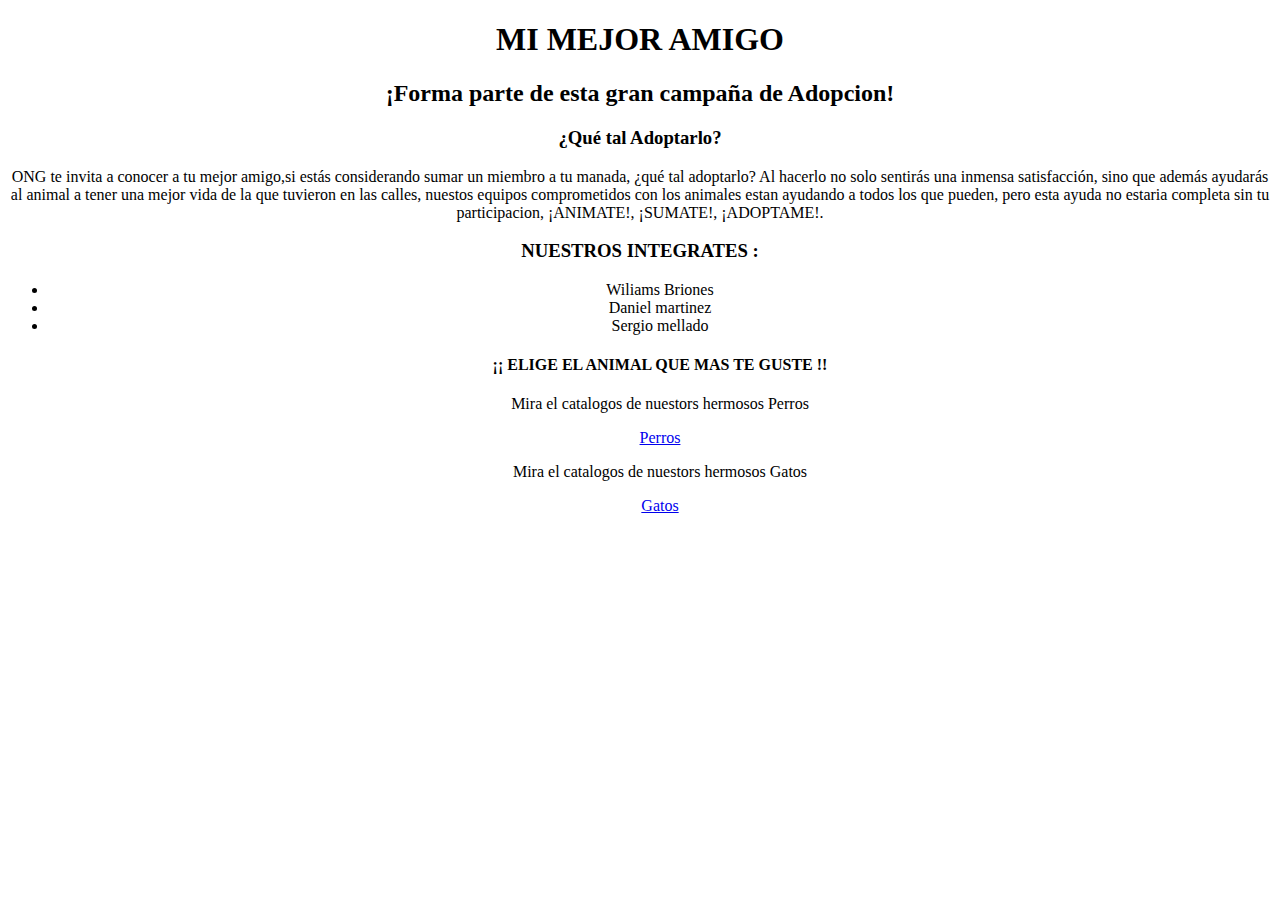
<file: index.html>
<!DOCTYPE html>
<html>
<head>
    <title>ONG-ADOPTA</title>
</head>
    <h1 style="text-align: center;"> MI MEJOR AMIGO </h1>
<body>
   <header></header>
   <section>
        <article>
            
            <h2 style="text-align: center;" >¡Forma parte de esta gran campaña de Adopcion! </h2>

            <h3 style="text-align: center;" >¿Qué tal Adoptarlo? </h3>

            <p style="text-align: center;">ONG te invita a conocer a tu mejor amigo,si estás considerando sumar un miembro a tu manada, 
                ¿qué tal adoptarlo? Al hacerlo no solo sentirás una inmensa satisfacción, 
                sino que además ayudarás al animal a tener una mejor vida de la que tuvieron en las calles, nuestos equipos
                comprometidos con los animales estan ayudando a todos los que pueden, pero esta ayuda no estaria completa sin
                tu participacion, ¡ANIMATE!, ¡SUMATE!, ¡ADOPTAME!.</p>
            
            <h3 style="text-align: center;">NUESTROS INTEGRATES :</h3>    
        </table>
        <!-- ul es lista no ordenada -->
        <ul style="text-align: center;">
            <li style="text-align: center;"> Wiliams Briones</li>
            <li style="text-align: center;"> Daniel martinez</li>
            <li style="text-align: center;"> Sergio mellado</li>

            <h4>¡¡ ELIGE EL ANIMAL QUE MAS TE GUSTE !!</h4>
            <p> Mira el catalogos de nuestors hermosos Perros  </p>
            <a target="_blank"  href="Perros.html" > Perros </a>

            <a></a>

            <p> Mira el catalogos de nuestors hermosos Gatos</p>
            <a target="_blank"  href="Gatos.html"> Gatos </a>
            <!--"target" es para abrir en una pag nueva 
             "href"es pata ahregar el vinculo para ir cualquier pag-->
            <!-- agregar seccion de conejos plsss gente seria genial y una de capibaras -->
    
            
        </article>
   </section>
   <footer></footer>
</body>
</html>
</file>
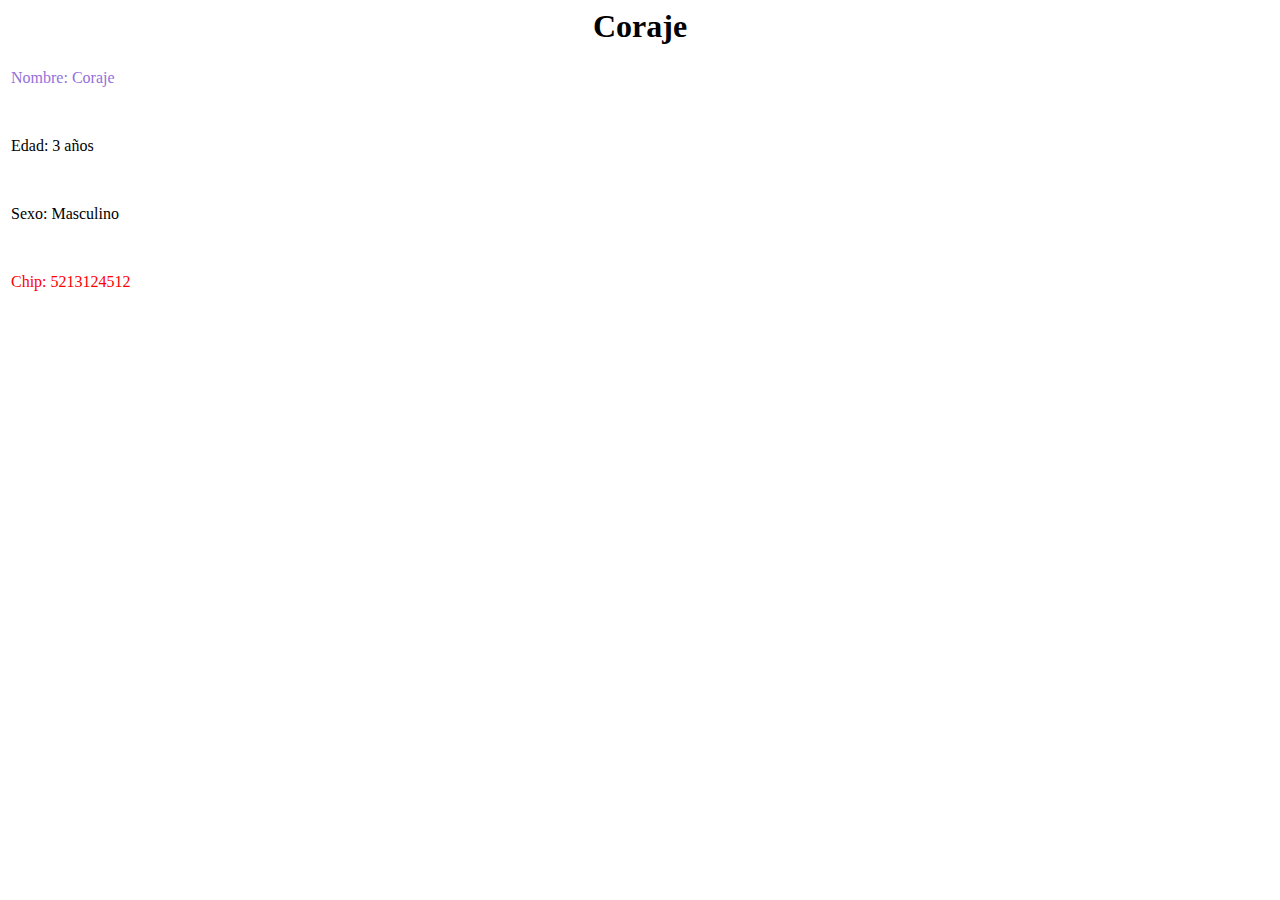
<file: 1perro.html>
<html>
    <head> 
        <title>**Nuestro perrito**</title>
    </head>
    <body>
        <h1 align=" center">Coraje </h1>


        <table

            <tr>

                <td>
                    <p style="color: mediumpurple;">Nombre: Coraje </p> <br>
                    <p style="animation-name: calc(2+3);">Edad: 3 años</p> <br>
                    <p style="text-decoration: dashed;">Sexo: Masculino</p> <br>
                    <p style="color:red ;">Chip: 5213124512</p> <br>
                </td>
            </tr>
        </table>
    </body>






</html>
</file>
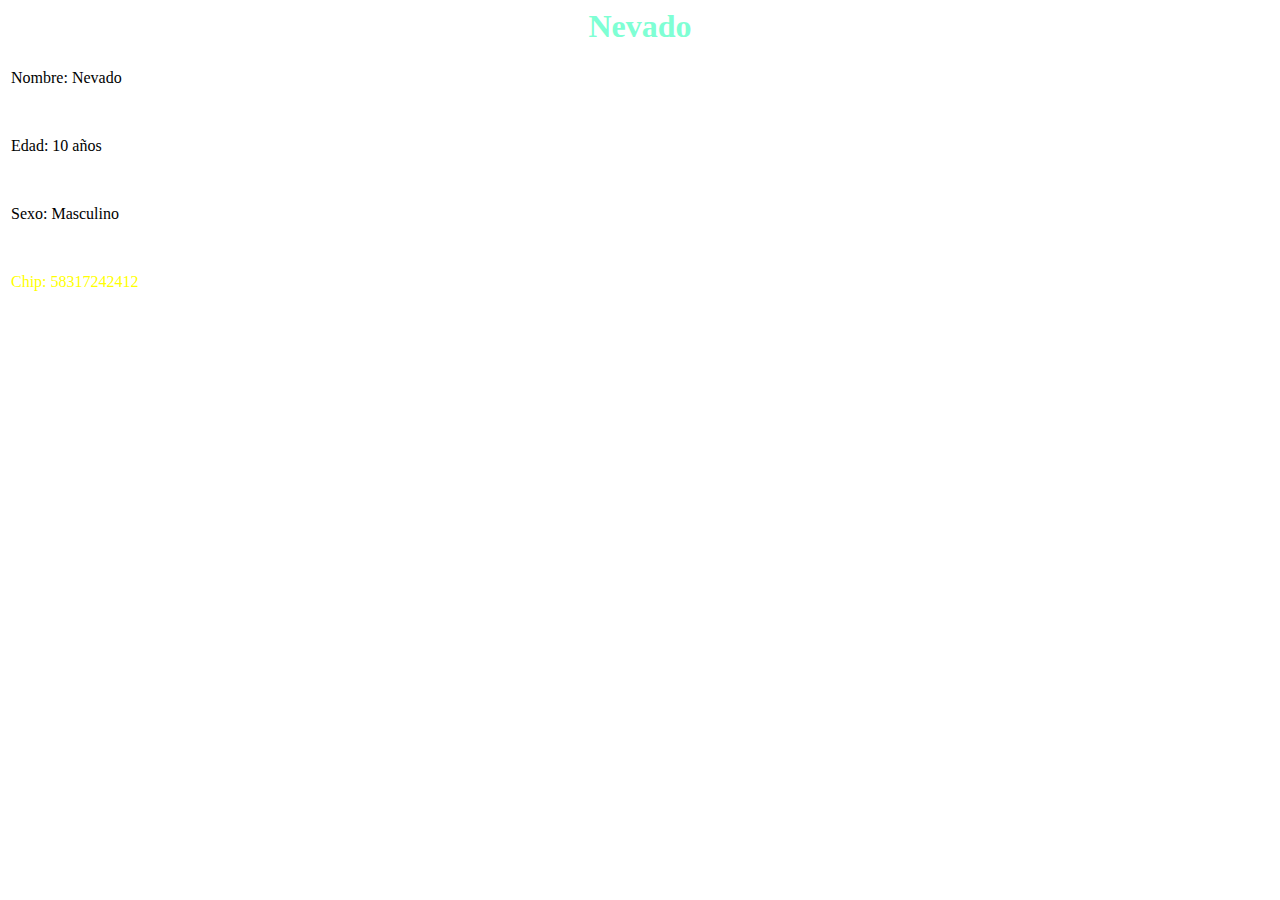
<file: 2perro.html>
<html>

<head>
    <title>**Nuestro perrito**</title>
</head>

<body>
    <h1 align=" center" style="color: aquamarine;">Nevado </h1>


    <table <tr>

        <td>
            <p>Nombre: Nevado </p> <br>
            <p style="animation-name: calc(100-50);">Edad: 10 años</p> <br>
            <p style="text-decoration:solid;">Sexo: Masculino</p> <br>
            <p style="color:yellow ;">Chip: 58317242412</p> <br>
        </td>
        </tr>
    </table>
</body>






</html>
</file>
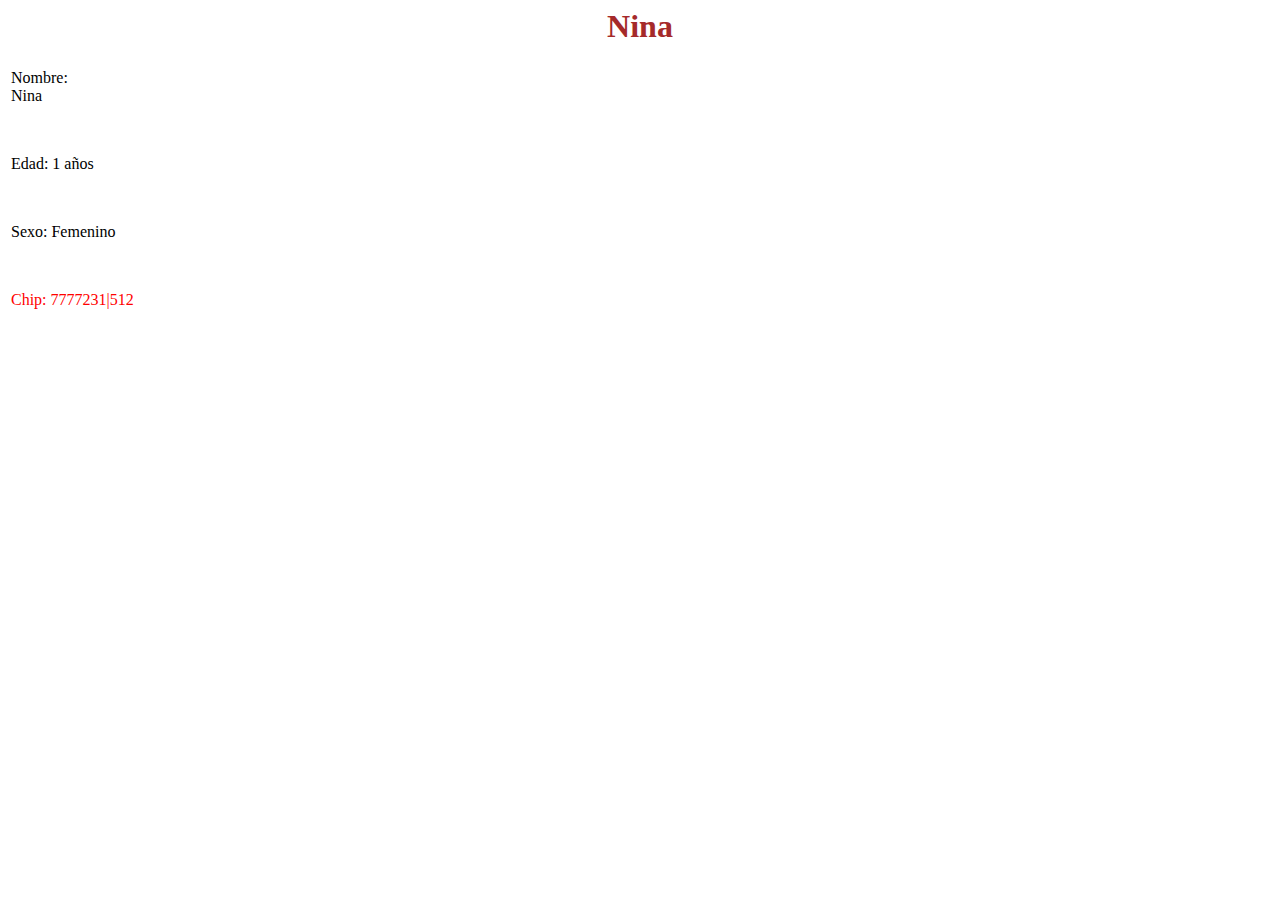
<file: 3perro.html>
<html>

<head>
    <title>**Nuestro perrito**</title>
</head>

<body>
    <h1 align=" center" style="color: brown;">Nina </h1>


    <table <tr>

        <td>
            <p style="width: 30px;">Nombre: Nina </p> <br>
            <p style="animation-name: calc(100-1000);">Edad: 1 años</p> <br>
            <p style="text-decoration: dashed;">Sexo: Femenino</p> <br>
            <p style="color:red ;">Chip: 7777231|512</p> <br>
        </td>
        </tr>
    </table>
</body>






</html>
</file>
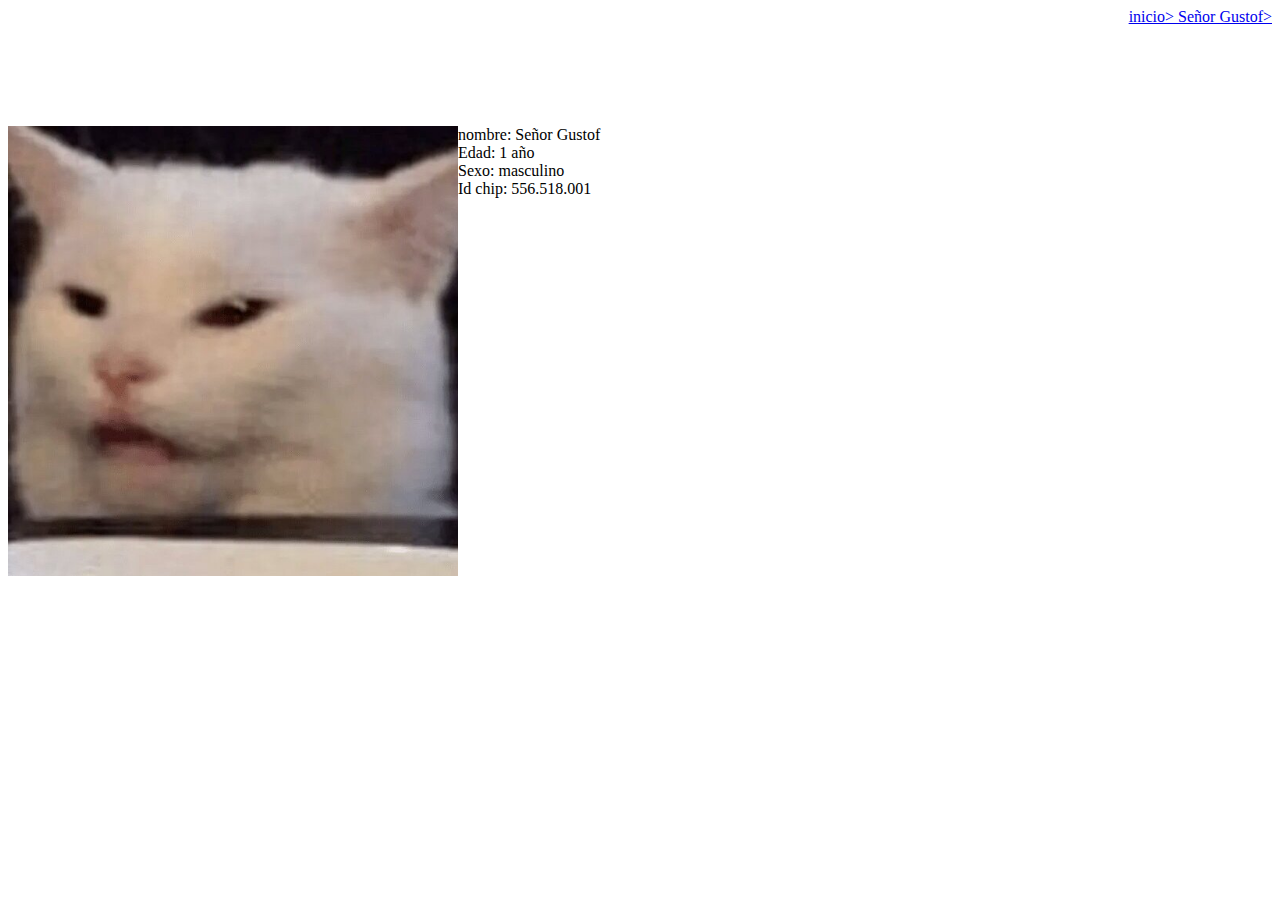
<file: Gato1.html>
<!DOCTYPE html>
<html>
<style>
.Mydiv{
    text-align: right;
}

img.cat{
height: 450px;
float: left;
}

.Mydivtext{
    
margin-top: 100px;
}

</style>
<head>
    <meta charset="UTF-8">
    <meta http-equiv="X-UA-Compatible" content="IE=edge">
    <meta name="viewport" content="width=device-width, initial-scale=1.0">
    <title>Señor Gustof</title>
</head>
<body>
    <div class="Mydiv">
        <a href="Gatos.html">inicio> Señor Gustof></a>
    </div>

    <div>
    <img src="Imagen cats/cat degustador.jpg" alt="Gato 1" class="cat">
    <p class="Mydivtext"> nombre: Señor Gustof <br>
        Edad: 1 año <br>
        Sexo: masculino <br>
        Id chip: 556.518.001
    </p>
    </div>
</body>
</html>
</file>
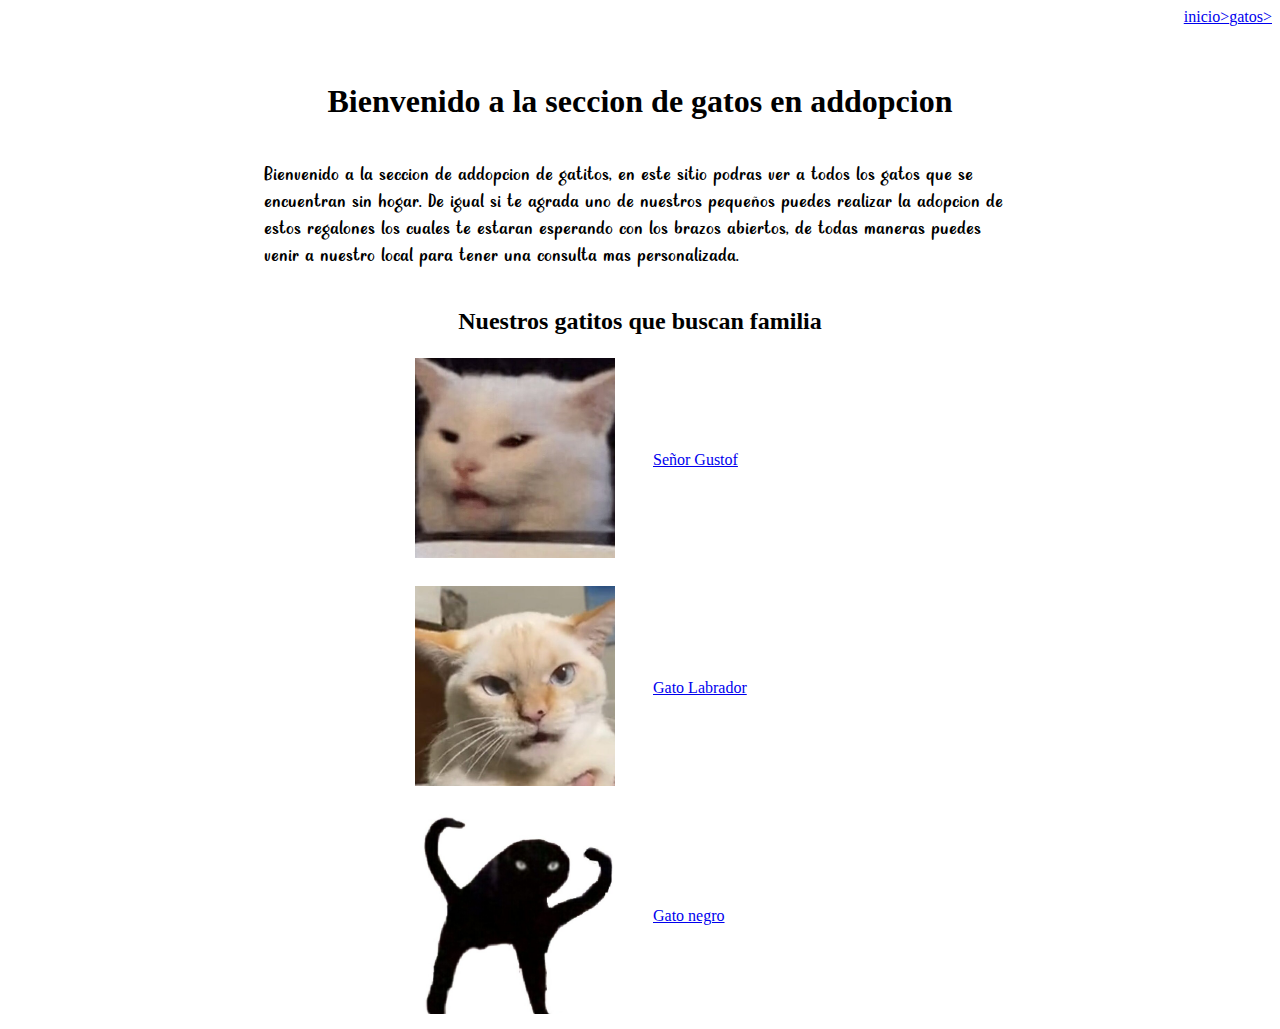
<file: Gatos.html>
<!DOCTYPE html>
<html>

<style> 
.myDiv {
    flood-color: blue;
    color: blue;
    text-align: right;
}
img.cat{
    height: 200px;

}

@font-face {
    font-family:Homemade Sausage;
    src: url(fount/Homemade\ Sausage.ttf);
}

</style>
    <head>
        <title> Gatos </title>
        <meta charset="utf-8">
        <meta name="Web dog" content="Gatitos">
    </head>

    <body>
        <div class="myDiv">
            <a href="index.html">inicio><a href="Gatos.html">gatos></a></a>
        </div>
        <br>
        <br>
        <h1 align="center"> Bienvenido a la seccion de gatos en addopcion </h1>

        <TABLE>
            <TR>
                <TD width="20%">&nbsp</TD>
                <TD ROWSPAN=2><p style="font-family: Homemade Sausage;"> Bienvenido a la seccion de addopcion de gatitos, en este sitio podras ver a todos los gatos que se encuentran sin hogar.
                     De igual si te agrada uno de nuestros pequeños puedes realizar la adopcion de estos regalones los cuales te estaran 
                     esperando con los brazos abiertos, de todas maneras puedes venir a nuestro local para tener una consulta mas personalizada.
                    </p>
                </TD>
                <TD width="20%">&nbsp</TD>
            </TR>
           <!-- <TR>
                <TD width="20%" >&nbsp</TD> 
                <TD width="20%" >&nbsp</TD>
            </TR>-->
        </TABLE>
        
        <h2 align="center"> Nuestros gatitos que buscan familia</h2>

        <table>
            <tr>
                <td width="400px" >&nbsp</td>
                <td > <img src="Imagen cats/cat degustador.jpg" alt="Gato1" class="cat" class="cat" > </td>
                <td width="30px">&nbsp</td>
                <td > <a href="Gato1.html">Señor Gustof</a> </td>
            </tr>
        </table>
        <br>
        <table>
            <tr>
                <td width="400px" >&nbsp</td>
                <td > <img src="Imagen cats/GatoLabrador.jpeg" alt="Gato2" class="cat" class="cat" > </td>
                <td width="30px">&nbsp</td>
                <td > <a href="Gato2.html">Gato Labrador</a> </td>
            </tr>
        </table>
        <br>
        <table>
            <tr>
                <td width="400px" >&nbsp</td>
                <td > <img src="Imagen cats/gato negro.jpg" alt="Gato3" class="cat" class="cat" > </td>
                <td width="30px">&nbsp</td>
                <td > <a href="Gato3.html">Gato negro</a> </td>
            </tr>
        </table>

    </body>


<!-- cosas eliminadas de "myDiv" 
    border: 5px outset red;
    background-color: lightblue;    
-->


</html>
</file>
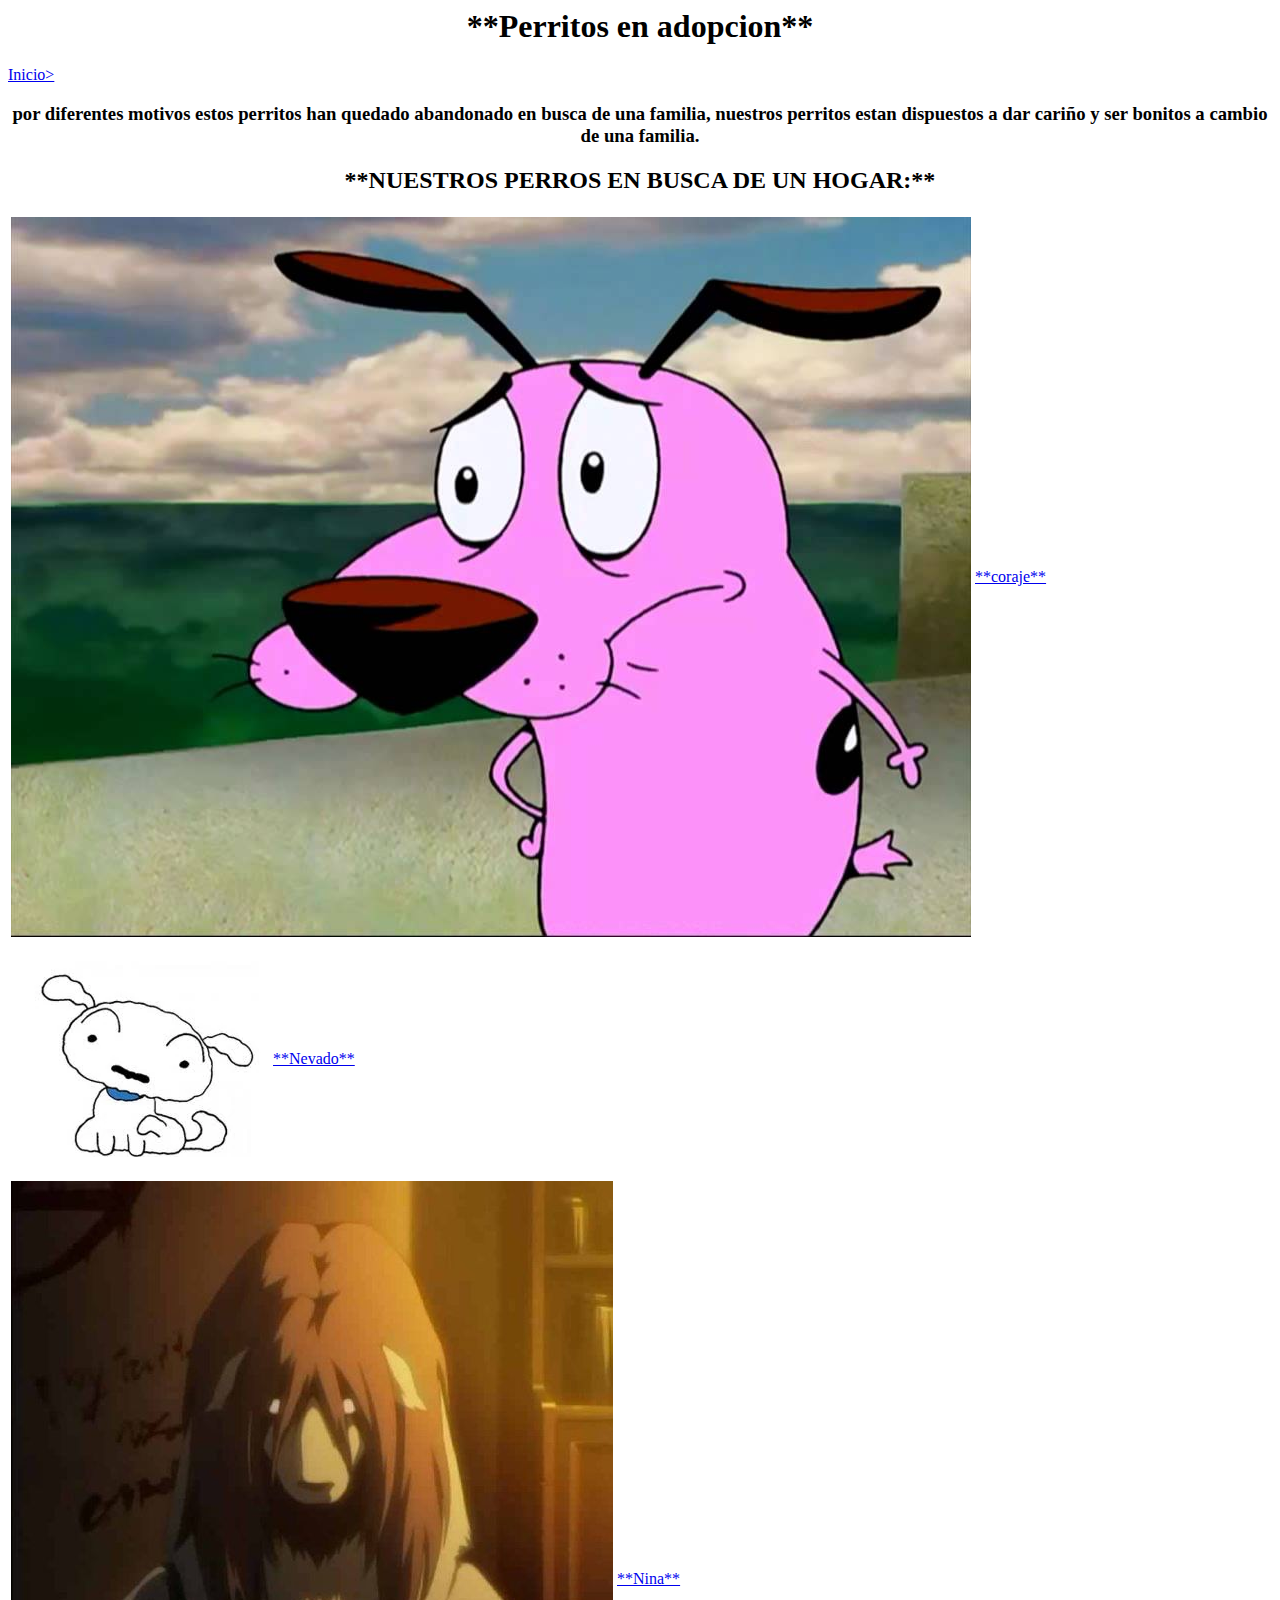
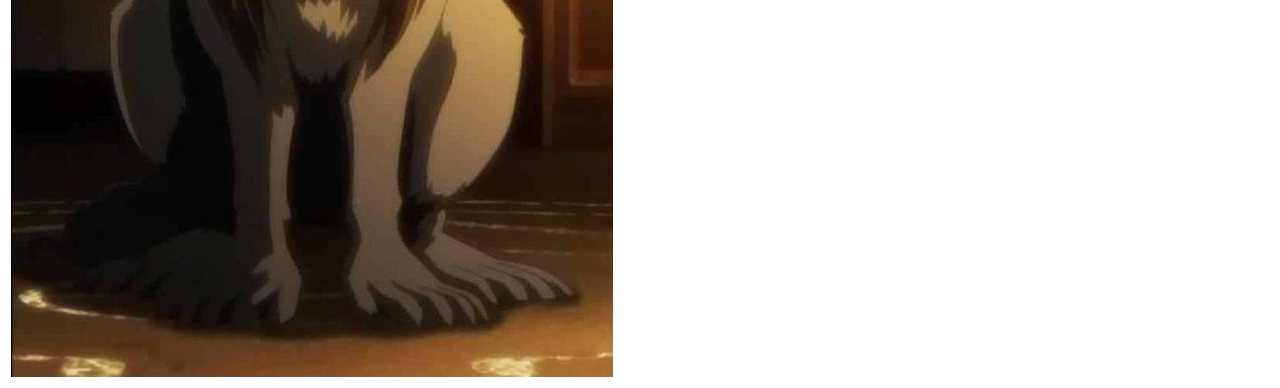
<file: Perros.html>
<html>
<head>

    <title>Ayuda a un peludo</title>
 </head>
 
 <h1 align="center">**Perritos en adopcion** </h1>
 <body>
    <a href="index.html">Inicio></a>

    <h3 align="center">por diferentes motivos estos perritos han quedado abandonado en busca de
        una familia, nuestros perritos estan dispuestos a dar cariño y ser bonitos a cambio de una familia.</h2>
    
        
            <h2 align="center">**NUESTROS PERROS EN BUSCA DE UN HOGAR:**</h2>

        <table>
                <tr>
                    
                    <td ><img src="Imagen_dogs/coraje.jpg" alt="Perros1" class="perro"></td>
                    
                    <td ><a href="1perro.html">**coraje**</a></td>


                </tr>

        </table>
        <br>
        <table>
                <tr>
                    
                    <td><img src="Imagen_dogs/loki.jpg" alt="Perros2" class="perro"></td>
                    
                    <td><a href="2perro.html">**Nevado**</a></td>
                </tr>


        </table>
        <br>
        <table>
            <tr>
                
                <td><img src="Imagen_dogs/quimera.jpg" alt="Perros3" class="perro"></td>
                 
                <td><a href="3perro.html">**Nina**</a></td>
            </tr>







        
    </body>





</html>
</file>
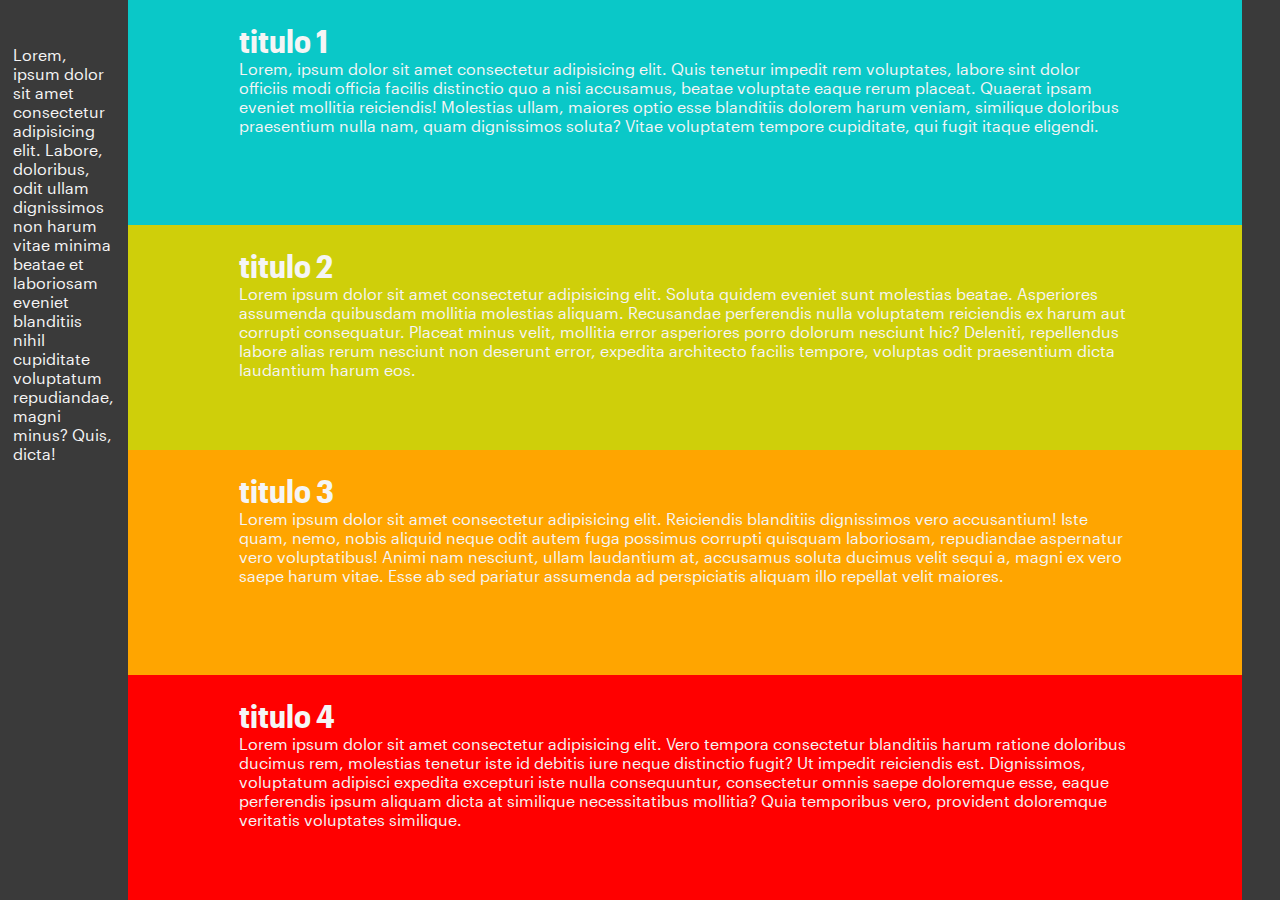
<file: Practica Willy/html_1_3.html>
<!DOCTYPE html>
<html lang="en">
<head>
    <meta charset="UTF-8">
    <meta http-equiv="X-UA-Compatible" content="IE=edge">
    <meta name="viewport" content="width=device-width, initial-scale=1.0">
    <title>actividad_1.3</title>
</head>

<link rel="stylesheet" href="css_1_3.css">

<body class="gris">
    <p class="TextoPequeño">Lorem, ipsum dolor sit amet consectetur adipisicing elit. Labore, doloribus, odit ullam dignissimos non harum vitae minima beatae et laboriosam eveniet blanditiis nihil cupiditate voluptatum repudiandae, magni minus? Quis, dicta!</p>
    <section>
        <div class="celeste">
            <h1>titulo 1</h1>
            <p>Lorem, ipsum dolor sit amet consectetur adipisicing elit. Quis tenetur impedit rem voluptates, labore sint dolor officiis modi officia facilis distinctio quo a nisi accusamus, beatae voluptate eaque rerum placeat.
            Quaerat ipsam eveniet mollitia reiciendis! Molestias ullam, maiores optio esse blanditiis dolorem harum veniam, similique doloribus praesentium nulla nam, quam dignissimos soluta? Vitae voluptatem tempore cupiditate, qui fugit itaque eligendi.</p>
        </div>
        <div class="amarillo">
            <h1>titulo 2</h1>
            <p>Lorem ipsum dolor sit amet consectetur adipisicing elit. Soluta quidem eveniet sunt molestias beatae. Asperiores assumenda quibusdam mollitia molestias aliquam. Recusandae perferendis nulla voluptatem reiciendis ex harum aut corrupti consequatur.
            Placeat minus velit, mollitia error asperiores porro dolorum nesciunt hic? Deleniti, repellendus labore alias rerum nesciunt non deserunt error, expedita architecto facilis tempore, voluptas odit praesentium dicta laudantium harum eos.</p>
        </div>
        <div class="naranja">
            <h1>titulo 3</h1>
            <p>Lorem ipsum dolor sit amet consectetur adipisicing elit. Reiciendis blanditiis dignissimos vero accusantium! Iste quam, nemo, nobis aliquid neque odit autem fuga possimus corrupti quisquam laboriosam, repudiandae aspernatur vero voluptatibus!
            Animi nam nesciunt, ullam laudantium at, accusamus soluta ducimus velit sequi a, magni ex vero saepe harum vitae. Esse ab sed pariatur assumenda ad perspiciatis aliquam illo repellat velit maiores.</p>
        </div>
        <div class="rojo">
            <h1>titulo 4</h1>
            <p>Lorem ipsum dolor sit amet consectetur adipisicing elit. Vero tempora consectetur blanditiis harum ratione doloribus ducimus rem, molestias tenetur iste id debitis iure neque distinctio fugit? Ut impedit reiciendis est.
            Dignissimos, voluptatum adipisci expedita excepturi iste nulla consequuntur, consectetur omnis saepe doloremque esse, eaque perferendis ipsum aliquam dicta at similique necessitatibus mollitia? Quia temporibus vero, provident doloremque veritatis voluptates similique.</p>
        </div>
    </section>



</body>
</html>
</file>
<file: Practica Willy/css_1_3.css>
*{
    padding: 0;
    margin: 0;
}
.gris{
    background-color: rgb(58, 58, 58);
    
}

.celeste{
    background-color: rgb(10, 200, 200);}
.amarillo{
    background-color: rgb(207, 207, 10);
}
.naranja{
    background-color: orange;
}
.rojo{
    background-color: red;
}
div{
    margin-left: 10%;
    margin-right: 3%;
    height:25%;
}
section{
    
    height:100vh;
}
.TextoPequeño{
    position: absolute;
    margin-left: 1%;
    margin-right: 91%;
    top: 5%;
}
p{
    color: whitesmoke;
    font-family: 'parrafo';
}
h1{
    font-family: 'titulo1';
    color: whitesmoke;
}
section p{
    padding-right: 10%;
    padding-left: 10%;
}
section h1{
    padding-left: 10%;
    position: relative;
}
div h1{
    padding-top: 2%;
}

@font-face{
    font-family: 'titulo1';
    src: url(fuentes/titulo1.woff2) format('woff2');
    font-style: normal;
    font-weight: normal;
}
@font-face{
    font-family: 'titulos2';
    src: url(fuentes/big_titulo.woff2) format('woff2');
    font-style: normal;
    font-weight: normal;
}
@font-face{
    font-family: 'parrafo';
    src: url(fuentes/text_regulado.woff2) format('woff2');
    font-style: normal;
    font-weight: normal;
}
</file>
